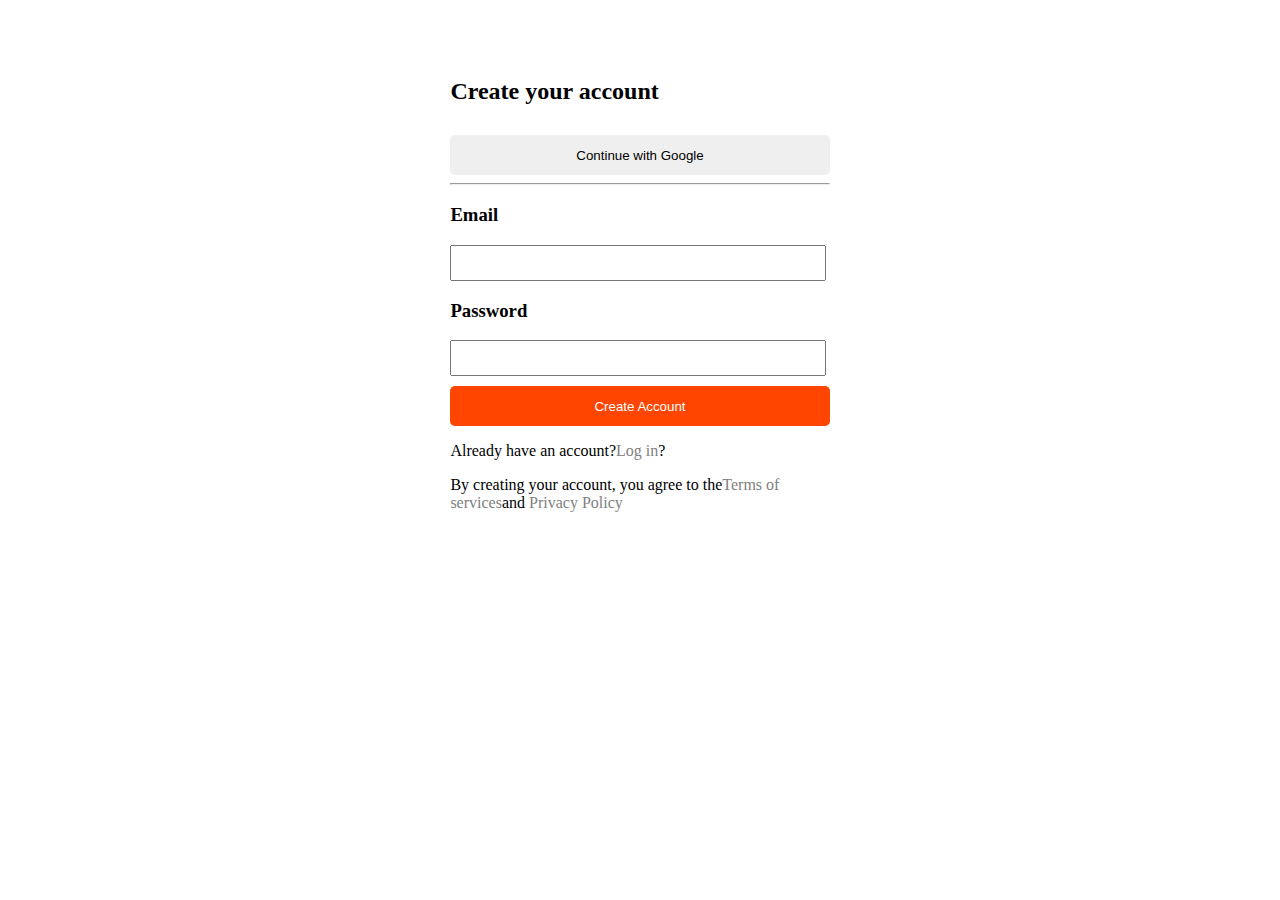
<file: signin.html>
<!DOCTYPE html>
<html lang="en">
<head>
    <meta charset="UTF-8">
    <meta http-equiv="X-UA-Compatible" content="IE=edge">
    <meta name="viewport" content="width=device-width, initial-scale=1.0">
    <title>Signup</title>
    <style>
        #box{
            display: flex;
        }
       #left{
      height: 600px;
      width: 30%;
      border: 0px solid red;
      margin-top: 4%;
      margin-left: 35%;
      
       }
      
       body{
            
            background-color: white;
            background-repeat: no-repeat;
            background-size: 1344px 1315px;
    background-position: calc(50% - 514px) -216px;
        }
      
       .none{
        text-decoration: none;
        color: gray;
       }
      
       #left>input{
        width: 97%;
        height: 30px;
       }
       #left>button{
        width: 100%;
        border: 0px;
        border-radius: 5px;
        height: 40px;
        margin-top: 10px;
       }
       .orange{
        background-color: orangered;
        color: white;

       }
       .orange:hover{
        background-color: rgb(135, 41, 4);
        color: white;
        cursor: pointer;
        
       }

       @media all and (min-width:300px) and (max-width:900px)
   {

    #box{
            display: flex;
           
        }
       #left{
      height: 600px;
      width: 40%;
      border: 0px solid red;
      margin-top: 30%;
      margin-left: -20%;
      
       }
    #box{
            display: flex;
            margin-left: 25%;
        }
   
       #left>input{
        width: 97%;
        height: 30px;
       }
       #left>button{
        width: 100%;
        border: 0px;
        border-radius: 5px;
        height: 40px;
        margin-top: 10px;
       }
       .orange{
        background-color: orangered;
       }
      
    }

    </style>
</head>
<body> <form action="">
    <div id="box">
        
        <div id="left">
       <h2>Create your account</h2>
    <button class="google" >Continue with Google</button>
    <hr>
    <h3>Email</h3>
       <input id="email" type="email" >
       <h3>Password</h3>
       <input id="pass" type="password" >
     
<button class="orange" onClick="store()">Create Account</button>
       <p>Already have an account?<a class="none" href="">Log in</a>?</p>
       <p>By creating your account, you agree to the<a class="none" href="">Terms of services</a>and <a class="none" href="">Privacy Policy</a></p>
        </div>
    
        
    </div>
</form>
</body>
</html>
<script>

let email = document.getElementById('email');
var pasw = document.getElementById('pass');

// storing input from register-form
function store() {
    localStorage.setItem('name', email.value);
    localStorage.setItem('passw', pasw.value);
}
</script>
</file>
